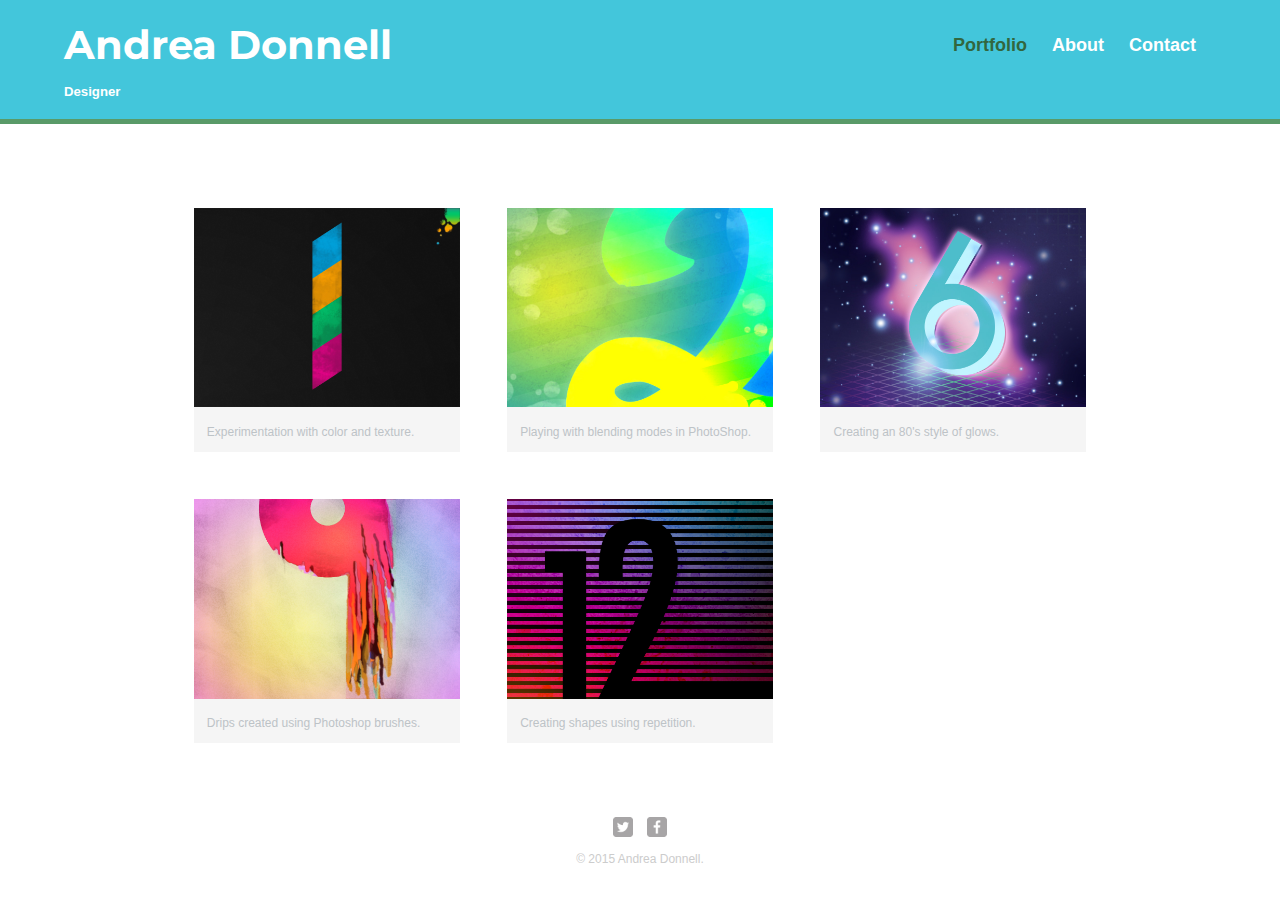
<file: index.html>
<!DOCTYPE html>
<html>
  <head>
    <meta charset="utf-8">
    <title>Andrea Donnell | Designer </title>
        <link rel="stylesheet" href="css/normalize.css">
    <link href='https://fonts.googleapis.com/css?family=Montserrat|Raleway:400,800,300,500' rel='stylesheet' type='text/css'>
    <link rel="stylesheet" href="css/main.css">
    <link rel="stylesheet" href="css/responsive.css">
    <meta name="viewport" content="width=device-width, initial-scale=1.0">
  </head>
  <body>
    <header>
      <a href="index.html" id="logo">
     
       <h1>Andrea Donnell</h1>
       <h2>Designer</h2>
        </a>
      <nav>
      <ul>
        <li><a href="index.html" class ="selected">Portfolio</a></li>
        <li><a href="about.html">About</a></li>
        <li><a href="contact.html">Contact</a></li>
        </ul>
      </nav>
      </header>
    <div id="wrapper">
          <section>
            <ul id="gallery">
              <li>
              <a href=img/numbers-01.jpg>
                <img src="img/numbers-01.jpg" alt="">
                <p>Experimentation with color and texture.</p>
                  </a>
               </li>
              
              <li>
              <a href=img/numbers-02.jpg>
                <img src="img/numbers-02.jpg" alt="">
                <p>Playing with blending modes in PhotoShop.</p>
                  </a>
               </li>
              
              <li>
              <a href=img/numbers-06.jpg>
                <img src="img/numbers-06.jpg" alt="">
                <p>Creating an 80's style of glows.</p>
                  </a>
               </li>
              
              
              <li>
              <a href=img/numbers-09.jpg>
                <img src="img/numbers-09.jpg" alt="">
                <p>Drips created using Photoshop brushes.</p>
                  </a>
               </li>
              
              
              
              <li>
              <a href=img/numbers-12.jpg>
                <img src="img/numbers-12.jpg" alt="">
                <p>Creating shapes using repetition.</p>
                  </a>
               </li>
            </ul>
      </section>
            <footer>
              <a href="https://twitter.com/DreaDonnell"><img src="img/twitter-wrap.png" alt="Twitter Logo" class="social-icon"></a>
              <a href="https://www.facebook.com/andrea.donnell"><img src="img/facebook-wrap.png" alt="Facebook Logo" class="social-icon"></a>
              <p>&copy; 2015 Andrea Donnell.</p>
      </footer>
      </div>
  </body>
  

  
  </html>
</file>
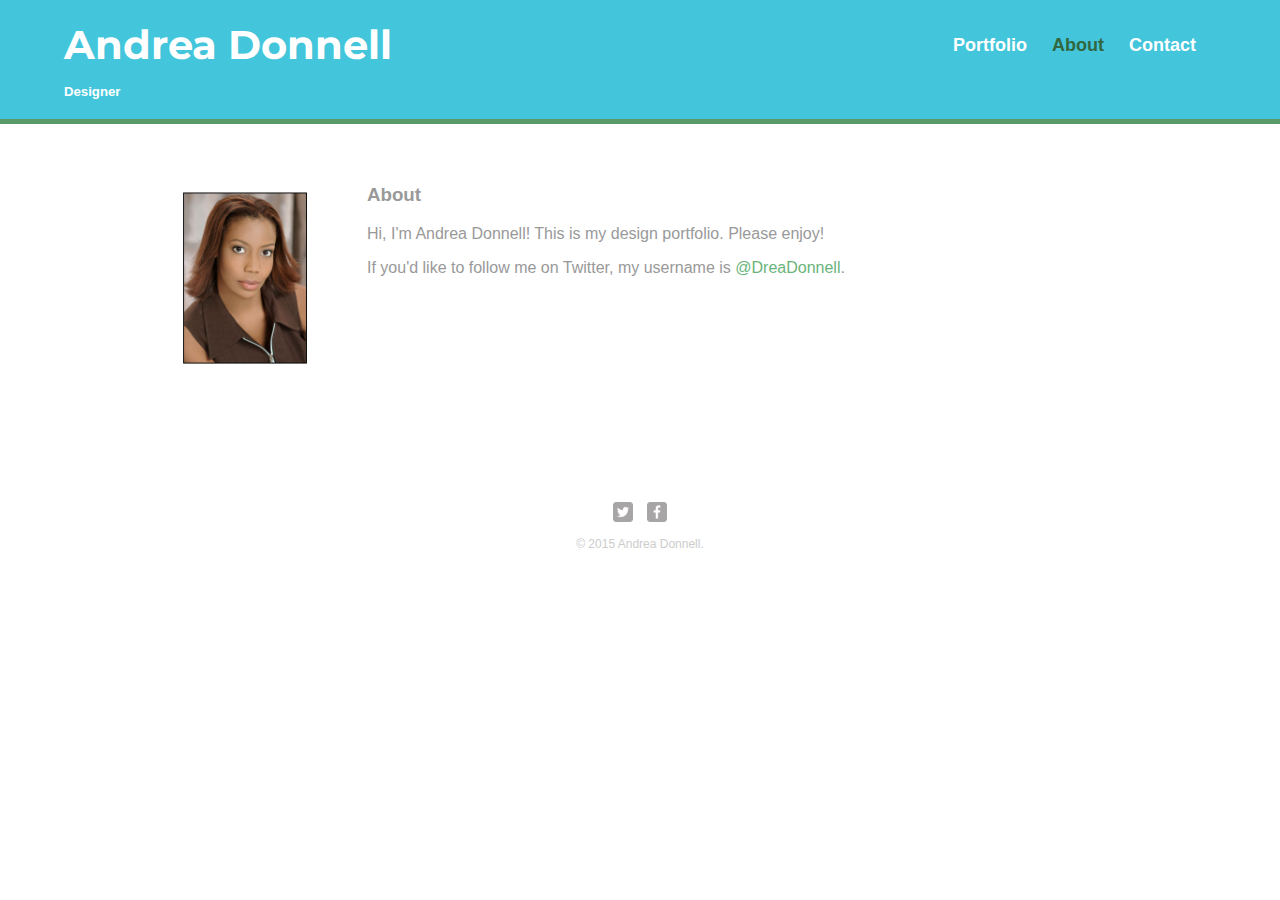
<file: about.html>
<!DOCTYPE html>
<html>
  <head>
    <meta charset="utf-8">
    <title>Andrea Donnell | Designer </title>
        <link rel="stylesheet" href="css/normalize.css">
    <link href='https://fonts.googleapis.com/css?family=Montserrat|Raleway:400,800,300,500' rel='stylesheet' type='text/css'>
    <link rel="stylesheet" href="css/main.css">
    <link rel="stylesheet" href="css/responsive.css">
    <meta name="viewport" content="width=device-width, initial-scale=1.0">
  </head>
  <body>
    <header>
      <a href="index.html" id="logo">
     
       <h1>Andrea Donnell</h1>
       <h2>Designer</h2>
        </a>
      <nav>
      <ul>
        <li><a href="index.html" >Portfolio</a></li>
        <li><a href="about.html" class ="selected">About</a></li>
        <li><a href="contact.html">Contact</a></li>
        </ul>
      </nav>
      </header>
    <div id="wrapper">
          <section>
            <img src="img/Andrea.jpg" alt="Photo of Andrea" Class="profile-photo">
            <h3>About</h3>
            <p>Hi, I'm Andrea Donnell!  This is my design portfolio.  Please enjoy!</p>
            <p>If you'd like to follow me on Twitter, my username is <a href="https://twitter.com/DreaDonnell">@DreaDonnell</a>.</p>
      </section>
            <footer>
              <a href="https://twitter.com/DreaDonnell"><img src="img/twitter-wrap.png" alt="Twitter Logo" class="social-icon"></a>
              <a href="https://www.facebook.com/andrea.donnell"><img src="img/facebook-wrap.png" alt="Facebook Logo" class="social-icon"></a>
              <p>&copy; 2015 Andrea Donnell.</p>
      </footer>
      </div>
  </body>
  

  
  </html>
</file>
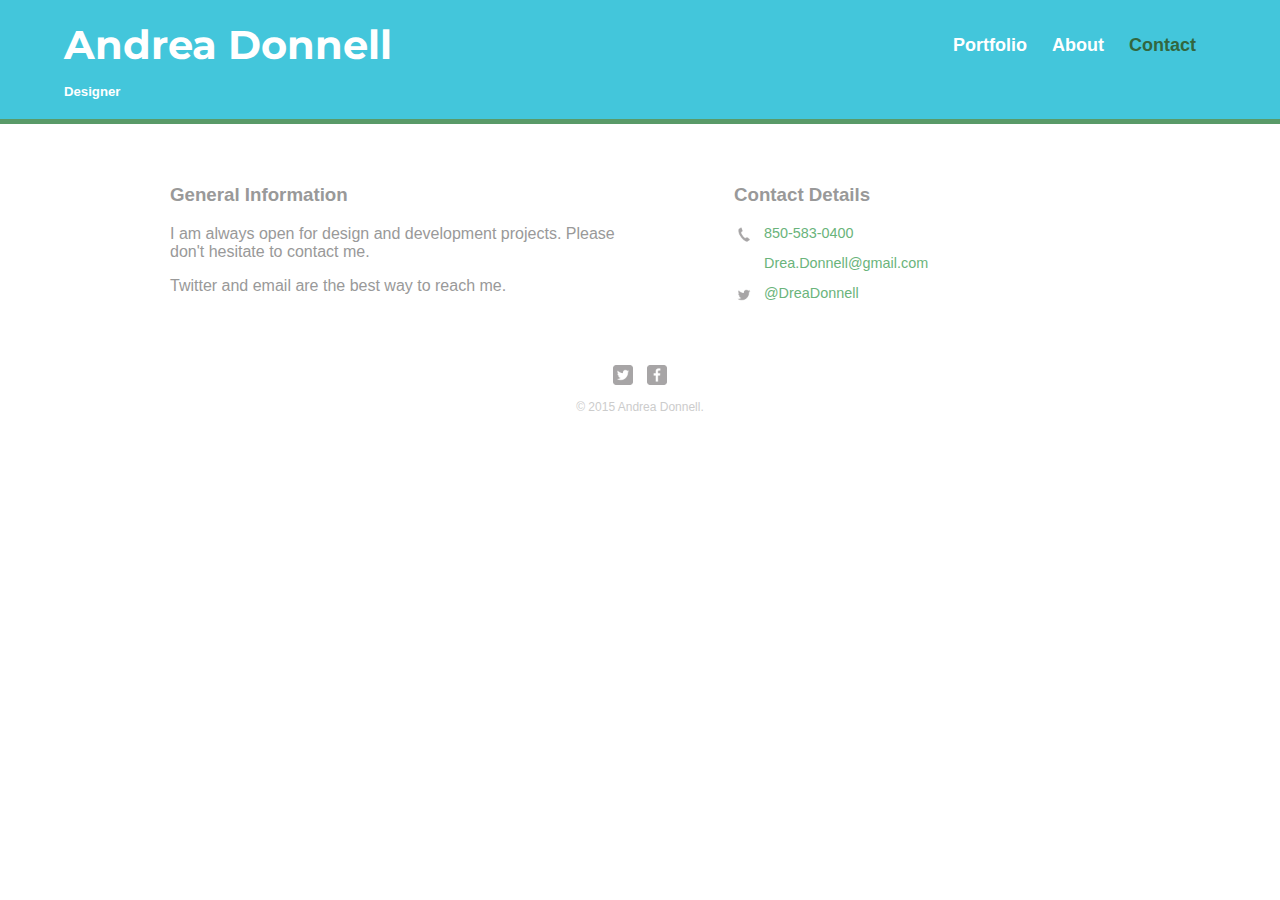
<file: contact.html>
<!DOCTYPE html>
<html>
  <head>
    <meta charset="utf-8">
    <title>Andrea Donnell | Designer </title>
        <link rel="stylesheet" href="css/normalize.css">
    <link href='https://fonts.googleapis.com/css?family=Montserrat|Raleway:400,800,300,500' rel='stylesheet' type='text/css'>
    <link rel="stylesheet" href="css/main.css">
    <link rel="stylesheet" href="css/responsive.css">
    <meta name="viewport" content="width=device-width, initial-scale=1.0">
  </head>
  <body>
    <header>
      <a href="index.html" id="logo">
     
       <h1>Andrea Donnell</h1>
       <h2>Designer</h2>
        </a>
      <nav>
      <ul>
        <li><a href="index.html" >Portfolio</a></li>
        <li><a href="about.html" >About</a></li>
        <li><a href="contact.html" class ="selected">Contact</a></li>
        </ul>
      </nav>
      </header>
    <div id="wrapper">
          <section id="primary">
     <h3>General Information</h3>  
            <p>I am always open for design and development projects.  Please don't hesitate to contact me.</p>
            <p>Twitter and email are the best way to reach me.</p> 
          
      </section>
      
      
      
        <section id="secondary">
          <h3>Contact Details</h3>
          <ul class="contact-info">
            <li class="phone"><a href="tel: 850-583-0400">850-583-0400</a></li>
            <li class="mail"><a href="mailto:drea.donnell@gmail.com">Drea.Donnell@gmail.com</a></li>
            <li class="twitter"><a href="http://twitter.com/intent/tweet?screen_name=dreadonnell">@DreaDonnell</a></li>
          </ul>
         
            
            
            
            
      </section>
            <footer>
              <a href="https://twitter.com/DreaDonnell"><img src="img/twitter-wrap.png" alt="Twitter Logo" class="social-icon"></a>
              <a href="https://www.facebook.com/andrea.donnell"><img src="img/facebook-wrap.png" alt="Facebook Logo" class="social-icon"></a>
              <p>&copy; 2015 Andrea Donnell.</p>
      </footer>
      </div>
  </body>
  

  
  </html>
</file>
<file: css/main.css>
/**********
GENERAL
**********/
a {
  text-decoration: none;
} 
  
  img {
    max-width:100%;
  }



h3 {
  margin: 0 0 1em 0;
}


#wrapper {
max-width: 940px;
  margin: 0 auto;
  padding: 0 5%;
 
}



/**********
HEADING
**********/

header {
  float: left;
  margin: 0 0 30px 0;
  padding: 5px 0 0 0;
  width: 100%;
}

#logo {
  text-align:center;
  margin: 0;
}

h1 {
  font-family: 'Montserrat', sans-serif; 
  margin:15px 0;
  font-size: 1.75em; 
  }

 a {
  color: #6ab47b;
}

  /**********
Navigation
**********/

nav {
  text-align: center;
  padding: 10px 0;
  margin: 20px 0 0;
}

nav ul {
 list-style: none;
  margin: 0 10px;
  padding: 0;
}

nav li {
  display: inline-block;
}

nav a {
 font-weight: 800;
  padding: 15px 10px;
  
}

  /**********
Footer
**********/
footer {
  font-size: 0.75em;
  text-align: center;
  clear: both;
  padding-top: 50px;
  color: #ccc;
}

.social-icon {
  width: 20px;
  height: 20px;
  margin: 0 5px;
}
  


  /**********
Page Portfolio
**********/

#gallery {
  margin: 0;
  padding: 0;
  list-style: none;
}

#gallery li {
  float: left;
  width: 45%;
  margin: 2.5%;
  background-color: #f5f5f5;
  color: #bdc3c7;
}
  

#gallery li a p{
margin: 0;
  padding: 5%;
  font-size: 0.75em;
  color: #bdc3c7;

}

/**********
PAGE:  ABOUT
**********/

.profile-photo {
  display: block;
  max-width: 150px;
  margin: 0 auto 30px;
  border-radius: 20%;
}

  /**********
PAGE:  CONTACT
**********/
.contact-info{
  list-style: none;
    padding: 0;
  margin: 0; 
  font-size: 0.9em;
}
.contact-info a{
  display: block;
  min-height: 20px;
  background-repeat: no-repeat;
  background-size: 20px 20px;
  padding: 0  0 0 30px;
  margin: 0 0 10px;

}

.contact-info li.phone a{
 background-image: url('../img/phone.png'); 
}

.contact-info li.twitter a{
 background-image: url('../img/mail.png'); 
} 

.contact-info li.twitter a{
 background-image: url('../img/twitter.png'); 
}

/**********
COLORS
**********/
/* Green Header */
header {
  background: #43c6db;
  border-color: #99CCFF;
}

/*logo text*/
h1, h2 {
  color: #fff;
}

/* nav background on mobile devices */

nav {
  background: #43c6db;
}
 
/*nav link*/
nav a, nav a:visited {
  color: #fff;
}

/*selected nav link color*/
nav a.selected, nav a:hover {
  color: #32673f;
}

/*site body*/
body {
  background-color: #fff;
  color: #999;
}
</file>
<file: css/responsive.css>
@media screen and (min-width: 480px) {

  /**********
  TWO COLUMN LAYOUT
**********/
  
  #primary {
    width: 50%;
    float: left;
  }
  
  #secondary {
    width: 40%;
    float: right;
  }
}

 /**********
3 *5 = 15
100% - 15% = 85%
85 / 3 = 28.3333333333
**********/

  /**********
  PAGE: PORTFOLIO
**********/
  
#gallery li {
  width: 28.333333%;
}

#gallery li:nth-child(4n) {
  clear: left;
}

  /**********
  PAGE: ABOUT
**********/
.profile-photo {
  float: left;
  margin: 0 5% 80px 0;
}


@media screen and (min-width: 660px) {

  
  
  /**********
  HEADER
**********/
  
  nav {
    background: none;
    float: right;
    font-size: 1.125em;
    margin-right: 5%;
    text-align: right;
    width: 45%;
  }
  
 #logo {
    float: left;
    margin-left: 5%;
    text-align: left;
    width: 45%;
  }
  h1 {
    font-size: 2.5em;
  }
  h2 {
    font-size: 0.825em;
    margin-bottom: 20px;
  }
  header {
    border-bottom: 5px solid #599a68;
    margin-bottom: 60px;
  }
}
</file>
